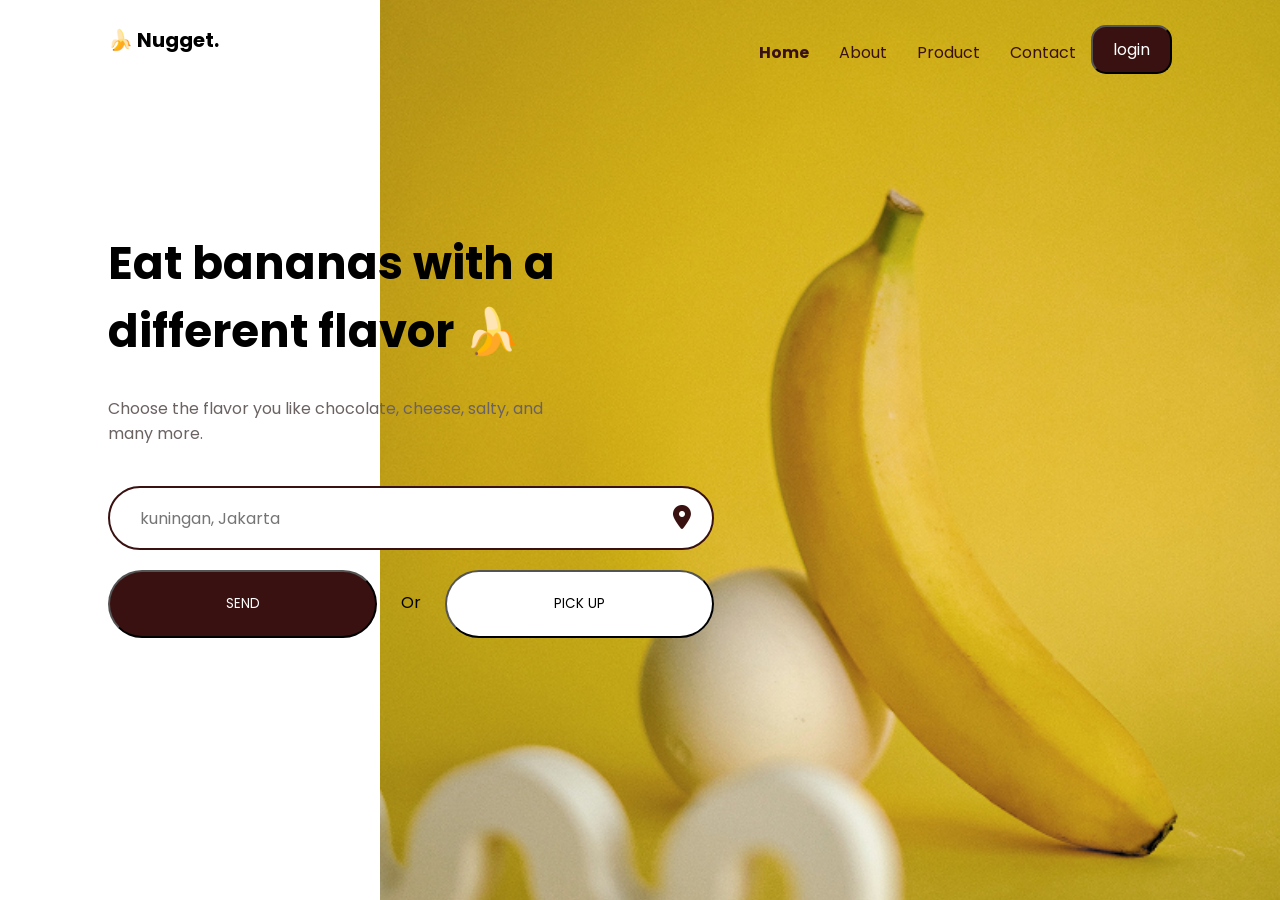
<file: index.html>
<!DOCTYPE html>
<html lang="en">

<head>
    <meta charset="UTF-8">
    <meta name="viewport" content="width=device-width, initial-scale=1.0">
    <title>Gedhang goreng</title>

    <!-- connect to css file -->
    <link rel="stylesheet" href="css/style.css">
    <!--Font awsome -->
    <link rel="stylesheet" href="https://cdnjs.cloudflare.com/ajax/libs/font-awesome/6.7.2/css/all.min.css"
        integrity="sha512-Evv84Mr4kqVGRNSgIGL/F/aIDqQb7xQ2vcrdIwxfjThSH8CSR7PBEakCr51Ck+w+/U6swU2Im1vVX0SVk9ABhg=="
        crossorigin="anonymous" referrerpolicy="no-referrer" /> 

<body>
    <header>
        <div class="main-div">
            <nav class="main-nav">
                <ul>
                    <li><button type="login">login</button></li>
                    <li><a href="#">Contact</a></li>
                    <li><a href="#">Product</a></li>
                    <li><a href="#">About</a></li>
                    <li><strong><a href="#">Home</a></li></strong>
                    <strong>
                        <p>🍌 Nugget.</p>
                    </strong>
                </ul>
            </nav>
        </div>
    </header>

    <main>
        <h1>Eat bananas with a <br> different flavor 🍌 </h1>
        <p>Choose the flavor you like chocolate, cheese, salty, and <br> many more.</p>
        <div class="input-icon">
            <input type="text" placeholder="kuningan, Jakarta">
            <i class="fa-solid fa-location-dot"></i>
        </div>
        <div class="button-section">
            <button class="send">send</button>
            <span>Or</span>
            <button class="pickup">Pick Up</button>
        </div>
    </main>
</body>
</html>
</file>
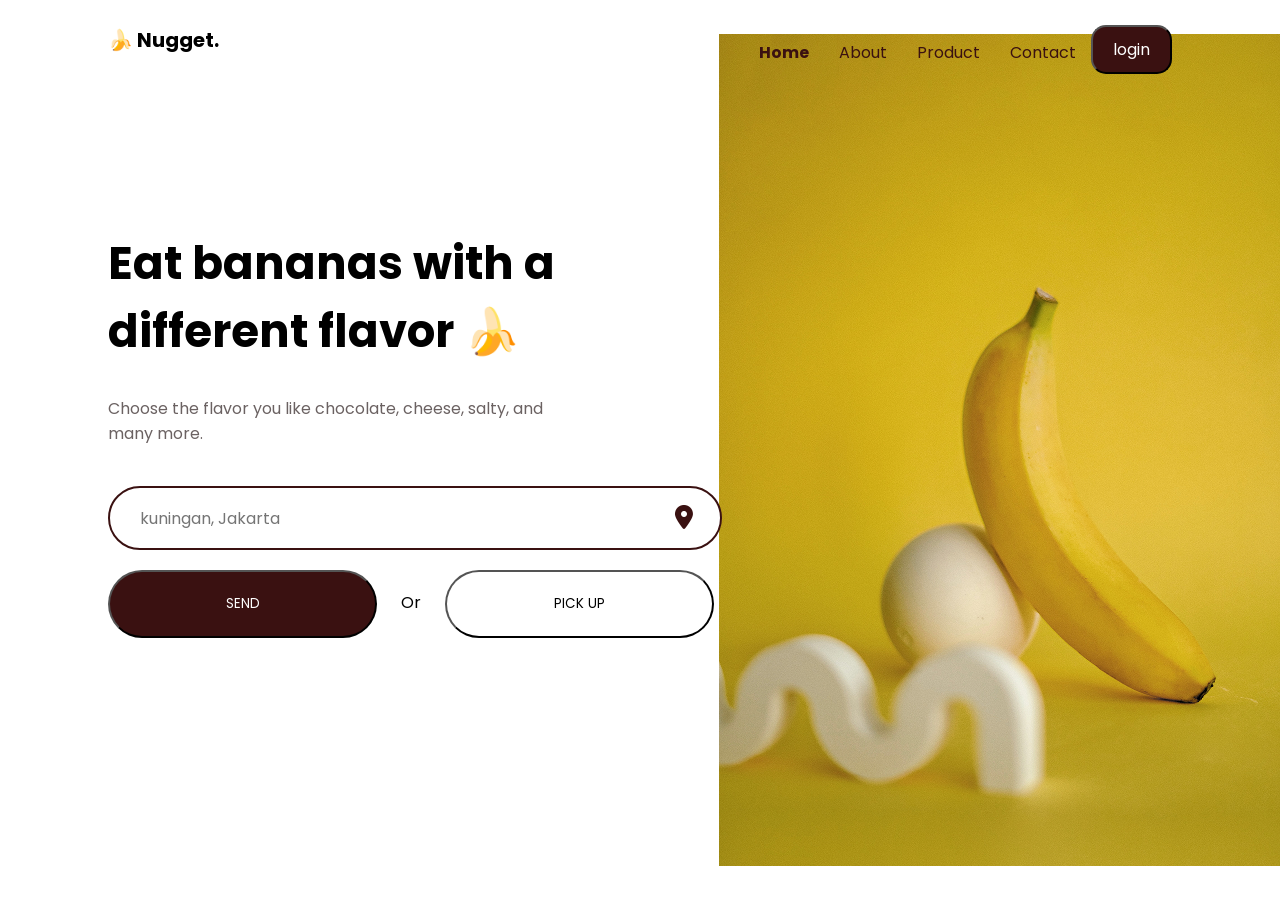
<file: Bananas.html>
<!DOCTYPE html>
<html lang="en">

<head>
    <meta charset="UTF-8">
    <meta name="viewport" content="width=device-width, initial-scale=1.0">
    <title>Gedhang goreng</title>

    <!-- connect to css file -->
    <link rel="stylesheet" href="/Style/style.css">
    <!--Font awsome -->
    <link rel="stylesheet" href="https://cdnjs.cloudflare.com/ajax/libs/font-awesome/6.7.2/css/all.min.css"
        integrity="sha512-Evv84Mr4kqVGRNSgIGL/F/aIDqQb7xQ2vcrdIwxfjThSH8CSR7PBEakCr51Ck+w+/U6swU2Im1vVX0SVk9ABhg=="
        crossorigin="anonymous" referrerpolicy="no-referrer" /> 

<body>
    <header>
        <div class="main-div">
            <nav class="main-nav">
                <ul>
                    <li><button type="login">login</button></li>
                    <li><a href="#">Contact</a></li>
                    <li><a href="#">Product</a></li>
                    <li><a href="#">About</a></li>
                    <li><strong><a href="#">Home</a></li></strong>
                    <strong>
                        <p>🍌 Nugget.</p>
                    </strong>
                </ul>
            </nav>
        </div>
    </header>

    <main>
        <h1>Eat bananas with a <br> different flavor 🍌 </h1>
        <p>Choose the flavor you like chocolate, cheese, salty, and <br> many more.</p>
        <div class="input-icon">
            <input type="text" placeholder="kuningan, Jakarta">
            <i class="fa-solid fa-location-dot"></i>
        </div>
        <div class="button-section">
            <button class="send">send</button>
            <span>Or</span>
            <button class="pickup">Pick Up</button>
        </div>
    </main>
</body>
</html>
</file>
<file: css/style.css>
/*importing Montserrat font from Google Fonts*/
@import url('https://fonts.googleapis.com/css2?family=Montserrat:ital,wght@0,100..900;1,100..900&family=Nunito:ital,wght@0,200..1000;1,200..1000&family=Poppins:ital,wght@0,100;0,200;0,300;0,400;0,500;0,600;0,700;0,800;0,900;1,100;1,200;1,300;1,400;1,500;1,600;1,700;1,800;1,900&display=swap');

*{
  font-family: 'Poppins', sans-serif;
}

li {
  display: inline;
  float: right;
}

ul {
  list-style-type: none;
  padding: 0;
  overflow: hidden;
  margin: 25px 100px 0 100px;
}

li a {
  display: block;
  padding: 15px;
  font-size: 16px;
  color: #3A1111;
  text-decoration: none; 
}

li a:hover{
  color: white;

}

li button {
  padding: 15px;
  background-color: #3A1111;
  color: white;
  border-radius: 15px;
  font-size: 16px;
  padding: 10px 20px 10px 20px;
}

li button:hover{
  background-color: white;
  color: #3A1111;
  transition: background-color 0.3s, color 0.3s; /*add transition for smooth effect*/
  cursor: pointer;
}

p {
  display: inline;
  font-size: 20px;
}

body{
  background-image: url("../asset/rectangle1.png");
  background-repeat: no-repeat;
  background-position: right;
  background-attachment: fixed;
  background-size: 100vh;
}

main{
  margin: 150px 100px 0 100px;
}

h1{
  font-size: 45px;
}

main p{
  color: #6B6262;
  font-size: 16px;
}

/* .left-section input{
  position: relative;
  width: 580px;
  height: 60px;
  border-radius: 50px;
  margin: 40px 0 20px 0;
  padding: 0 0 0 30px;
  font-size: 16px;
  border: 2px solid #3A1111 ;  
}

.left-section input:hover{
  box-shadow: 0 0 10px #3A1111;
  border: 2px solid #3A1111; 
  transition: box-shadow 0.3s;
} */


.input-icon {
  position: relative;
  width: 580px;
}

.input-icon input {
  width: 90%;
  height: 60px;
  border-radius: 50px;
  padding: 0 50px 0 30px; /* Add space for the icon and box */
  margin: 40px 30px 20px 0;
  font-size: 16px;
  border: 2px solid #3A1111;
  
}

.input-icon input:hover{
  box-shadow: 0 0 10px #3A1111;
  border: 2px solid #3A1111; 
  transition: box-shadow 0.3s; /*add transition for smooth effect*/
  cursor: pointer;
}

.input-icon i {
  position: absolute; 
  right: -3px; /* Adjust this value to position the icon */
  top: 57%; /* Center the icon vertically */
  transform: translateY(-50%); /* Center the icon vertically */
  font-size: 24px;
  color: #3A1111;
  pointer-events: none; /* So clicks go to the input */
  
}

.button-section .send {
  width: 269px;
  height: 68px;
  margin: 0 20px 0 0;
  background-color: #3A1111;
  color: white;
  border-radius: 50px;
  text-transform: uppercase;
}
.button-section .send:hover{
  background-color: white;
  color:#3A1111;
  transition: background-color 0.3s, color 0.3s; /*add transition for smooth effect*/
  cursor: pointer;
}

.button-section .pickup {
  width: 269px;
  height: 68px;
  margin-left: 20px;
  border-radius: 50px;
  text-transform: uppercase;
  background-color: white;
}

.button-section .pickup:hover{
  background-color: #3A1111;
  color: white;
  transition: background-color 0.3s, color 0.3s; /*add transition for smooth effect*/
  cursor: pointer;
}
</file>
<file: Style/style.css>
/*importing Montserrat font from Google Fonts*/
@import url('https://fonts.googleapis.com/css2?family=Montserrat:ital,wght@0,100..900;1,100..900&family=Nunito:ital,wght@0,200..1000;1,200..1000&family=Poppins:ital,wght@0,100;0,200;0,300;0,400;0,500;0,600;0,700;0,800;0,900;1,100;1,200;1,300;1,400;1,500;1,600;1,700;1,800;1,900&display=swap');

*{
  font-family: 'Poppins', sans-serif;
}

li {
  display: inline;
  float: right;
}

ul {
  list-style-type: none;
  margin: 0;
  padding: 0;
  overflow: hidden;
  margin: 25px 100px 0 100px;
}

li a {
  display: block;
  padding: 15px;
  font-size: 16px;
  color: #3A1111;
  text-decoration: none; 
}

li a:hover{
  color: white;
}

li button {
  padding: 15px;
  background-color: #3A1111;
  color: white;
  border-radius: 15px;
  font-size: 16px;
  padding: 10px 20px 10px 20px;
}

li button:hover{
  background-color: white;
  color: #3A1111;
  transition: background-color 0.3s, color 0.3s; /*add transition for smooth effect*/
}

p {
  display: inline;
  font-size: 20px;
}

body{
  background-image: url("../asset/rectangle1.png");
  background-repeat: no-repeat;
  background-position: right;
  background-attachment: fixed;
}

main{
  margin: 150px 100px 0 100px;
}

h1{
  font-size: 45px;
}

main p{
  color: #6B6262;
  font-size: 16px;
}

/* .left-section input{
  position: relative;
  width: 580px;
  height: 60px;
  border-radius: 50px;
  margin: 40px 0 20px 0;
  padding: 0 0 0 30px;
  font-size: 16px;
  border: 2px solid #3A1111 ;  
}

.left-section input:hover{
  box-shadow: 0 0 10px #3A1111;
  border: 2px solid #3A1111; 
  transition: box-shadow 0.3s;
} */


.input-icon {
  position: relative;
  width: 580px;
}

.input-icon input {
  width: 100%;
  height: 60px;
  border-radius: 50px;
  padding: 0 0 0 30px; /* Add space for the icon and box */
  margin: 40px 0 20px 0;
  font-size: 16px;
  border: 2px solid #3A1111;
}

.input-icon input:hover{
  box-shadow: 0 0 10px #3A1111;
  border: 2px solid #3A1111; 
  transition: box-shadow 0.3s; /*add transition for smooth effect*/
}

.input-icon i {
  position: absolute; 
  right: -5px; /* Adjust this value to position the icon */
  top: 57%; /* Center the icon vertically */
  transform: translateY(-50%); /* Center the icon vertically */
  font-size: 24px;
  color: #3A1111;
  pointer-events: none; /* So clicks go to the input */
}

.button-section .send {
  width: 269px;
  height: 68px;
  margin: 0 20px 0 0;
  background-color: #3A1111;
  color: white;
  border-radius: 50px;
  text-transform: uppercase;
}
.button-section .send:hover{
  background-color: white;
  color:#3A1111;
  transition: background-color 0.3s, color 0.3s; /*add transition for smooth effect*/
}

.button-section .pickup {
  width: 269px;
  height: 68px;
  margin-left: 20px;
  border-radius: 50px;
  text-transform: uppercase;
  background-color: white;
}

.button-section .pickup:hover{
  background-color: #3A1111;
  color: white;
  transition: background-color 0.3s, color 0.3s; /*add transition for smooth effect*/
}
</file>
